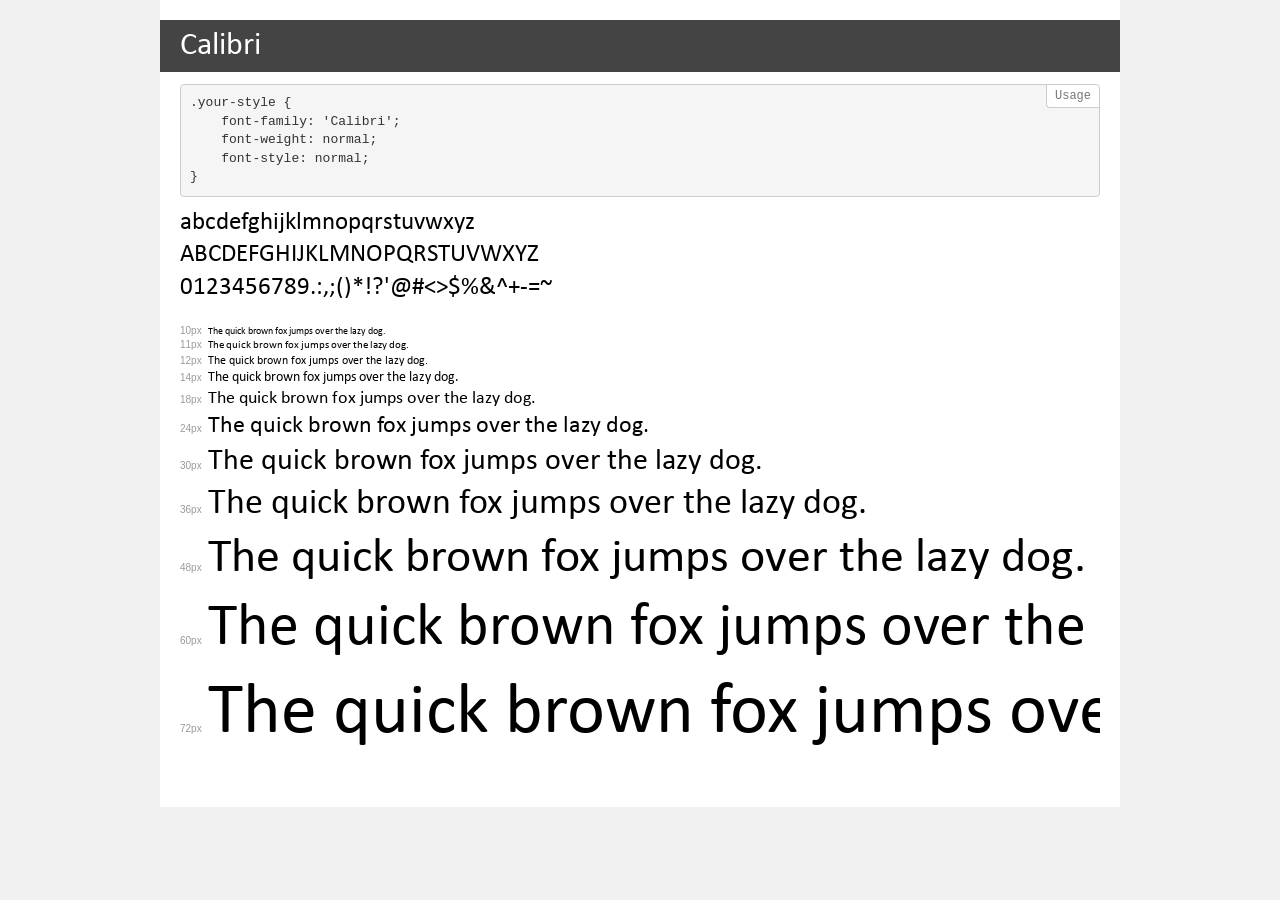
<file: assets/fonts/demo.html>
<!DOCTYPE html>
<html>
<head>
    <meta charset="utf-8">
    <meta http-equiv="X-UA-Compatible" content="IE=edge">
    <meta name="viewport" content="width=device-width, initial-scale=1">
    <meta name="robots" content="noindex, noarchive">
    <meta name="format-detection" content="telephone=no">
    <title>Transfonter demo</title>
    <link href="stylesheet.css" rel="stylesheet">
    <style>
        /*
        http://meyerweb.com/eric/tools/css/reset/
        v2.0 | 20110126
        License: none (public domain)
        */
        html, body, div, span, applet, object, iframe,
        h1, h2, h3, h4, h5, h6, p, blockquote, pre,
        a, abbr, acronym, address, big, cite, code,
        del, dfn, em, img, ins, kbd, q, s, samp,
        small, strike, strong, sub, sup, tt, var,
        b, u, i, center,
        dl, dt, dd, ol, ul, li,
        fieldset, form, label, legend,
        table, caption, tbody, tfoot, thead, tr, th, td,
        article, aside, canvas, details, embed,
        figure, figcaption, footer, header, hgroup,
        menu, nav, output, ruby, section, summary,
        time, mark, audio, video {
            margin: 0;
            padding: 0;
            border: 0;
            font-size: 100%;
            font: inherit;
            vertical-align: baseline;
        }
        /* HTML5 display-role reset for older browsers */
        article, aside, details, figcaption, figure,
        footer, header, hgroup, menu, nav, section {
            display: block;
        }
        body {
            line-height: 1;
        }
        ol, ul {
            list-style: none;
        }
        blockquote, q {
            quotes: none;
        }
        blockquote:before, blockquote:after,
        q:before, q:after {
            content: '';
            content: none;
        }
        table {
            border-collapse: collapse;
            border-spacing: 0;
        }
        /* common styles */
        body {
            background: #f1f1f1;
            color: #000;
        }
        .page {
            background: #fff;
            width: 920px;
            margin: 0 auto;
            padding: 20px 20px 0 20px;
            overflow: hidden;
        }
        .font-container {
            overflow-x: auto;
            overflow-y: hidden;
            margin-bottom: 40px;
            line-height: 1.3;
            white-space: nowrap;
            padding-bottom: 5px;
        }
        h1 {
            position: relative;
            background: #444;
            font-size: 32px;
            color: #fff;
            padding: 10px 20px;
            margin: 0 -20px 12px -20px;
        }
        .letters {
            font-size: 25px;
            margin-bottom: 20px;
        }
        .s10:before {
            content: '10px';
        }
        .s11:before {
            content: '11px';
        }
        .s12:before {
            content: '12px';
        }
        .s14:before {
            content: '14px';
        }
        .s18:before {
            content: '18px';
        }
        .s24:before {
            content: '24px';
        }
        .s30:before {
            content: '30px';
        }
        .s36:before {
            content: '36px';
        }
        .s48:before {
            content: '48px';
        }
        .s60:before {
            content: '60px';
        }
        .s72:before {
            content: '72px';
        }
        .s10:before, .s11:before, .s12:before, .s14:before,
        .s18:before, .s24:before, .s30:before, .s36:before,
        .s48:before, .s60:before, .s72:before {
            font-family: Arial, sans-serif;
            font-size: 10px;
            font-weight: normal;
            font-style: normal;
            color: #999;
            padding-right: 6px;
        }
        pre {
            display: block;
            position: relative;
            padding: 9px;
            margin: 0 0 10px;
            font-family: Monaco, Menlo, Consolas, "Courier New", monospace !important;
            font-size: 13px;
            line-height: 1.428571429;
            color: #333;
            font-weight: normal !important;
            font-style: normal !important;
            background-color: #f5f5f5;
            border: 1px solid #ccc;
            overflow-x: auto;
            border-radius: 4px;
        }
        pre:after {
            display: block;
            position: absolute;
            right: 0;
            top: 0;
            content: 'Usage';
            line-height: 1;
            padding: 5px 8px;
            font-size: 12px;
            color: #767676;
            background-color: #fff;
            border: 1px solid #ccc;
            border-right: none;
            border-top: none;
            border-radius: 0 4px 0 4px;
            z-index: 10;
        }
        /* responsive */
        @media (max-width: 959px) {
            .page {
                width: auto;
                margin: 0;
            }
        }
    </style>
</head>
<body>
<div class="page">
    <div class="demo" style="font-family: 'Calibri'; font-weight: normal; font-style: normal;">
        <h1>Calibri</h1>
        <pre>.your-style {
    font-family: 'Calibri';
    font-weight: normal;
    font-style: normal;
}</pre>
        <div class="font-container">
            <p class="letters">
                abcdefghijklmnopqrstuvwxyz<br>
ABCDEFGHIJKLMNOPQRSTUVWXYZ<br>
                0123456789.:,;()*!?'@#<>$%&^+-=~
            </p>
            <p class="s10" style="font-size: 10px;">The quick brown fox jumps over the lazy dog.</p>
            <p class="s11" style="font-size: 11px;">The quick brown fox jumps over the lazy dog.</p>
            <p class="s12" style="font-size: 12px;">The quick brown fox jumps over the lazy dog.</p>
            <p class="s14" style="font-size: 14px;">The quick brown fox jumps over the lazy dog.</p>
            <p class="s18" style="font-size: 18px;">The quick brown fox jumps over the lazy dog.</p>
            <p class="s24" style="font-size: 24px;">The quick brown fox jumps over the lazy dog.</p>
            <p class="s30" style="font-size: 30px;">The quick brown fox jumps over the lazy dog.</p>
            <p class="s36" style="font-size: 36px;">The quick brown fox jumps over the lazy dog.</p>
            <p class="s48" style="font-size: 48px;">The quick brown fox jumps over the lazy dog.</p>
            <p class="s60" style="font-size: 60px;">The quick brown fox jumps over the lazy dog.</p>
            <p class="s72" style="font-size: 72px;">The quick brown fox jumps over the lazy dog.</p>
        </div>
    </div>
</div>
</body>
</html>
</file>
<file: assets/fonts/stylesheet.css>
@font-face {
    font-family: 'Calibri';
    src: url('Calibri.woff2') format('woff2'),
        url('Calibri.woff') format('woff');
    font-weight: normal;
    font-style: normal;
}
</file>
